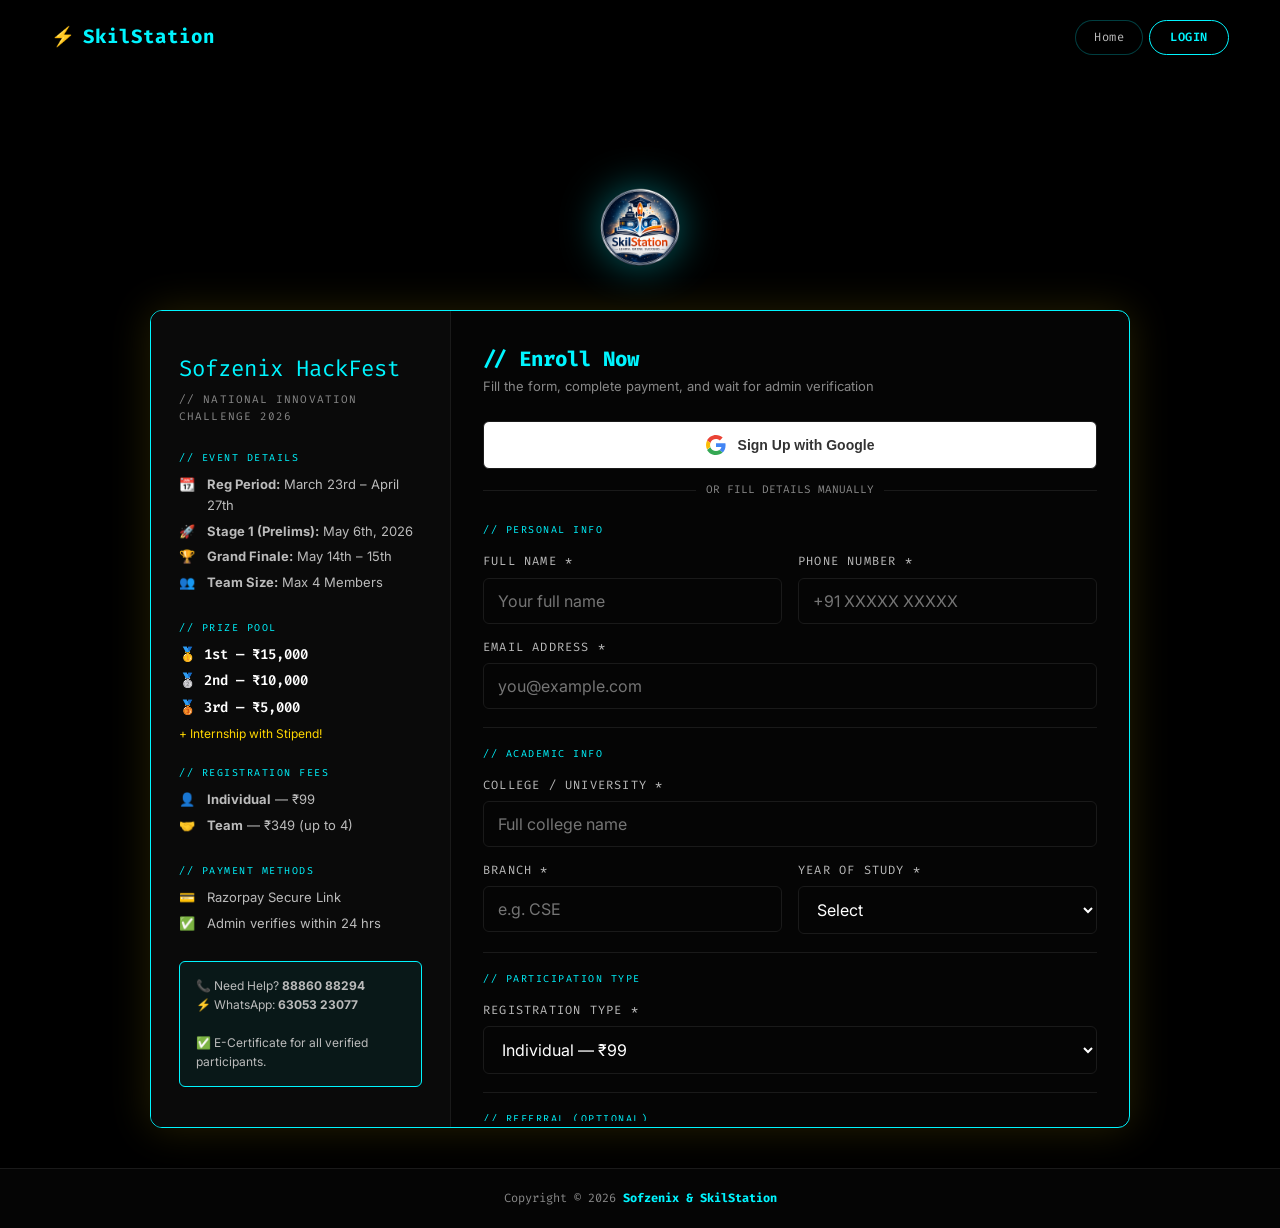
<file: frontend/register.html>
<!DOCTYPE html>
<html lang="en">
<head>
  <meta charset="UTF-8">
  <meta name="viewport" content="width=device-width, initial-scale=1.0">
  <title>Register — Sofzenix HackFest 2026</title>
  <meta name="description" content="Register for Sofzenix HackFest 2026 — Build, Innovate, Win.">
  <link rel="stylesheet" href="css/main.css">
  <style>
    body { display: flex; flex-direction: column; min-height: 100vh; background: var(--bg-primary); padding-top: 80px; }
    .reg-page { flex: 1; display: flex; align-items: flex-start; justify-content: center; padding: 40px 20px; }
    .reg-container {
      width: 100%; max-width: 980px;
      display: flex; background: var(--bg-surface);
      border: 1px solid var(--neon-cyan); border-radius: var(--radius-lg);
      overflow: hidden; box-shadow: 0 0 40px var(--neon-glow);
    }
    /* Left Info Panel */
    .reg-left {
      width: 300px; min-width: 300px; background: var(--bg-card);
      border-right: 1px solid var(--bg-border); padding: 40px 28px;
      display: flex; flex-direction: column; gap: 0;
    }
    .reg-left .event-title { font-family: var(--font-mono); font-size: 1.4rem; color: var(--neon-cyan); margin-bottom: 4px; }
    .reg-left .event-tag   { font-family: var(--font-mono); font-size: 11px; color: var(--text-muted); text-transform: uppercase; letter-spacing: 0.1em; margin-bottom: 24px; }
    .info-block { margin-bottom: 22px; }
    .info-block .ib-label { font-family: var(--font-mono); font-size: 10px; color: var(--neon-cyan); text-transform: uppercase; letter-spacing: 0.15em; margin-bottom: 8px; }
    .info-row { display: flex; gap: 8px; align-items: flex-start; font-size: 13px; color: var(--text-sub); margin-bottom: 5px; }
    .info-row .icon { width: 20px; flex-shrink: 0; color: var(--neon-cyan); }
    .prize-row { font-size: 14px; font-weight: 600; color: var(--text-primary); margin-bottom: 4px; font-family: var(--font-mono); }
    .reg-left .highlight {
      margin-top: auto; background: rgba(0,245,255,0.06);
      border: 1px solid var(--neon-cyan); border-radius: var(--radius);
      padding: 14px 16px; font-size: 12px; color: var(--text-sub);
    }
    /* Right Form Panel */
    .reg-right { flex: 1; padding: 36px 32px; overflow-y: auto; max-height: 90vh; }
    .reg-right h2 { font-family: var(--font-mono); font-size: 1.3rem; color: var(--neon-cyan); margin-bottom: 4px; }
    .reg-right .subtitle { color: var(--text-muted); font-size: 13px; margin-bottom: 24px; }
    .form-grid { display: flex; flex-direction: column; gap: 14px; }
    .form-divider { border: none; border-top: 1px solid var(--bg-border); margin: 4px 0; }
    .section-label { font-family: var(--font-mono); font-size: 10px; color: var(--neon-cyan); text-transform: uppercase; letter-spacing: 0.15em; }
    .login-link { margin-top: 20px; text-align: center; font-size: 13px; color: var(--text-muted); }
    .login-link a { color: var(--neon-cyan); font-weight: 600; }
    /* Payment Box */
    .pay-box {
      background: var(--bg-card); border: 1px dashed var(--bg-border);
      border-radius: var(--radius); padding: 24px 20px; text-align: center; margin-top: 4px;
    }
    /* Team toggle */
    #teamBox { display: none; }
    #teamBox.visible { display: flex; flex-direction: column; gap: 14px; }
    /* Error Alert */
    .alert-error {
      background: rgba(255,68,68,0.1); border: 1px solid var(--danger);
      border-radius: var(--radius); padding: 12px 16px; color: var(--danger);
      font-size: 13px; font-family: var(--font-mono); display: none;
    }
    .alert-error.show { display: block; }
    /* Notice banner */
    .notice-bar {
      background: rgba(0,245,255,0.05); border: 1px solid var(--bg-border);
      border-left: 3px solid var(--neon-cyan); border-radius: var(--radius);
      padding: 12px 16px; font-size: 12px; color: var(--text-sub); line-height: 1.6;
    }
    /* Responsive */
    @media (max-width: 768px) {
      .reg-container { flex-direction: column; }
      .reg-left { width: 100%; min-width: unset; border-right: none; border-bottom: 1px solid var(--bg-border); }
      .reg-right { max-height: none; }
    }
  </style>
</head>
<body>

  <!-- Navbar -->
  <nav class="navbar scrolled">
    <a href="index.html" class="nav-logo-simple">⚡ <span>SkilStation</span></a>
    <div class="nav-links">
      <a href="index.html">Home</a>
      <a href="login.html" class="btn">Login</a>
    </div>
    <button class="hamburger" onclick="toggleMobileNav()">☰</button>
  </nav>

  <!-- Large Branding Section -->
  <div class="brand-hero">
    <img src="images/logo.png" alt="SkilStation Official Logo">
  </div>

  <div class="overlay" id="overlay" onclick="toggleMobileNav()"></div>
  <div class="mobile-nav" id="mobileNav">
    <button class="mobile-nav-close" onclick="toggleMobileNav()">✕</button>
    <a href="index.html" class="nav-logo-simple" style="padding: 20px 24px;">⚡ <span>SkilStation</span></a>
    <a href="index.html">Home</a>
    <a href="login.html">Login</a>
  </div>

  <div class="reg-page" style="padding-top: 20px;">
    <div class="reg-container">

      <!-- LEFT — Event Info -->
      <div class="reg-left">
        <div class="event-title">Sofzenix HackFest</div>
        <div class="event-tag">// National Innovation Challenge 2026</div>

        <div class="info-block">
          <div class="ib-label">// Event Details</div>
          <div class="info-row"><span class="icon">📆</span><span><strong>Reg Period:</strong> March 23rd – April 27th</span></div>
          <div class="info-row"><span class="icon">🚀</span><span><strong>Stage 1 (Prelims):</strong> May 6th, 2026</span></div>
          <div class="info-row"><span class="icon">🏆</span><span><strong>Grand Finale:</strong> May 14th – 15th</span></div>
          <div class="info-row"><span class="icon">👥</span><span><strong>Team Size:</strong> Max 4 Members</span></div>
        </div>

        <div class="info-block">
          <div class="ib-label">// Prize Pool</div>
          <div class="prize-row">🥇 1st — ₹15,000</div>
          <div class="prize-row">🥈 2nd — ₹10,000</div>
          <div class="prize-row">🥉 3rd — ₹5,000</div>
          <div style="font-size:12px; color:var(--neon-yellow); margin-top:5px;">+ Internship with Stipend!</div>
        </div>

        <div class="info-block">
          <div class="ib-label">// Registration Fees</div>
          <div class="info-row"><span class="icon">👤</span><span><strong>Individual</strong> — ₹99</span></div>
          <div class="info-row"><span class="icon">🤝</span><span><strong>Team</strong> — ₹349 (up to 4)</span></div>
        </div>

        <div class="info-block">
          <div class="ib-label">// Payment Methods</div>
          <div class="info-row"><span class="icon">💳</span><span>Razorpay Secure Link</span></div>
          <div class="info-row"><span class="icon">✅</span><span>Admin verifies within 24 hrs</span></div>
        </div>

        <div class="highlight">
          📞 Need Help? <strong>88860 88294</strong><br>
          ⚡ WhatsApp: <strong>63053 23077</strong><br><br>
          ✅ E-Certificate for all verified participants.
        </div>
      </div>

      <!-- RIGHT — Registration Form -->
      <div class="reg-right">
        <h2>// Enroll Now</h2>
        <p class="subtitle">Fill the form, complete payment, and wait for admin verification</p>

        <div class="alert-error" id="errorAlert"></div>

        <div style="margin-bottom: 24px;">
           <button class="google-btn" onclick="googleLogin()" style="
              display:flex; align-items:center; justify-content:center; gap:12px;
              width:100%; padding:13px; background:#fff; color:#333;
              border:none; border-radius:var(--radius); font-size:14px; font-weight:600;
              cursor:pointer; transition: box-shadow var(--transition); border: 1px solid var(--bg-border);
           ">
            <svg viewBox="0 0 48 48" style="width:20px; height:20px;"><path fill="#EA4335" d="M24 9.5c3.54 0 6.71 1.22 9.21 3.6l6.85-6.85C35.9 2.38 30.47 0 24 0 14.62 0 6.51 5.33 2.56 13.22l7.98 6.19C12.43 13.01 17.74 9.5 24 9.5z"/><path fill="#4285F4" d="M46.98 24.55c0-1.57-.15-3.09-.38-4.55H24v9.02h12.94c-.58 2.96-2.26 5.48-4.78 7.18l7.73 6c4.51-4.18 7.09-10.36 7.09-17.65z"/><path fill="#FBBC05" d="M10.53 28.59c-.48-1.45-.76-2.99-.76-4.59s.27-3.14.76-4.59l-7.98-6.19C.92 16.46 0 20.12 0 24c0 3.88.92 7.54 2.56 10.78l7.97-6.19z"/><path fill="#34A853" d="M24 48c6.48 0 11.93-2.13 15.89-5.81l-7.73-6c-2.15 1.45-4.92 2.3-8.16 2.3-6.26 0-11.57-3.51-13.47-8.91l-7.98 6.19C6.51 42.67 14.62 48 24 48z"/></svg>
            Sign Up with Google
          </button>
          <div style="text-align:center; color:var(--text-muted); font-size:11px; font-family:var(--font-mono); margin-top:12px; position:relative;">
             <span style="background:var(--bg-surface); padding: 0 10px; position:relative; z-index:1;">OR FILL DETAILS MANUALLY</span>
             <div style="position:absolute; top:50%; left:0; width:100%; height:1px; background:var(--bg-border); z-index:0;"></div>
          </div>
        </div>

        <form class="form-grid" id="regForm" onsubmit="submitReg(event)">

          <div class="section-label">// Personal Info</div>
          <div class="input-row">
            <div class="form-group">
              <label>Full Name *</label>
              <input type="text" id="name" required placeholder="Your full name">
            </div>
            <div class="form-group">
              <label>Phone Number *</label>
              <input type="tel" id="phone" required placeholder="+91 XXXXX XXXXX">
            </div>
          </div>
          <div class="form-group">
            <label>Email Address *</label>
            <input type="email" id="email" required placeholder="you@example.com">
          </div>

          <hr class="form-divider">
          <div class="section-label">// Academic Info</div>
          <div class="form-group">
            <label>College / University *</label>
            <input type="text" id="college" required placeholder="Full college name">
          </div>
          <div class="input-row">
            <div class="form-group">
              <label>Branch *</label>
              <input type="text" id="branch" required placeholder="e.g. CSE">
            </div>
            <div class="form-group">
              <label>Year of Study *</label>
              <select id="year" required>
                <option value="">Select</option>
                <option value="1ST">1st Year</option>
                <option value="2ND">2nd Year</option>
                <option value="3RD">3rd Year</option>
                <option value="4TH">4th Year</option>
              </select>
            </div>
          </div>

          <hr class="form-divider">
          <div class="section-label">// Participation Type</div>
          <div class="form-group">
            <label>Registration Type *</label>
            <select id="partType" onchange="toggleTeam()" required>
              <option value="INDIVIDUAL">Individual — ₹99</option>
              <option value="TEAM">Team — ₹349 (up to 4 members)</option>
            </select>
          </div>
          <div id="teamBox">
            <div class="form-group">
              <label>Team Name *</label>
              <input type="text" id="teamName" placeholder="Your team name">
            </div>
          </div>

          <hr class="form-divider">
          <div class="section-label">// Referral (Optional)</div>
          <div class="form-group">
            <label>Referral Code</label>
            <input type="text" id="referredBy" placeholder="Enter referral code if any" style="text-transform:uppercase;">
          </div>

          <hr class="form-divider">
          <!-- ══════ PAYMENT SECTION ══════ -->
          <div class="section-label">// Payment — Step 1: Pay Online</div>

          <div class="pay-box" id="paymentBox">
            <!-- Individual Payment Link -->
            <div id="payIndividual">
              <div style="font-size:2.2rem; margin-bottom:10px;">💳</div>
              <div style="font-family:var(--font-mono); font-size:1.2rem; color:var(--neon-yellow); margin-bottom:6px; font-weight:700;">₹99 — Individual</div>
              <p style="font-size:12px; color:var(--text-muted); margin-bottom:18px; line-height:1.6;">
                Clicking the button below opens a secure <b>Razorpay Payment Window</b>.<br>Once paid, return here to enter your transaction ID.
              </p>
              <a href="https://rzp.io/rzp/y1zy3OW" target="_blank" onclick="markPaid()"
                 style="display:block; padding:14px 20px; background:var(--neon-yellow); color:#000; font-family:var(--font-mono); font-weight:800; font-size:15px; border-radius:var(--radius); text-decoration:none; letter-spacing:0.05em; transition: opacity 0.2s;">
                ⚡ PAY ₹99 NOW — INDIVIDUAL →
              </a>
            </div>
            <!-- Team Payment Link -->
            <div id="payTeam" style="display:none;">
              <div style="font-size:2.2rem; margin-bottom:10px;">💳</div>
              <div style="font-family:var(--font-mono); font-size:1.2rem; color:var(--neon-yellow); margin-bottom:6px; font-weight:700;">₹349 — Team (up to 4 members)</div>
              <p style="font-size:12px; color:var(--text-muted); margin-bottom:18px; line-height:1.6;">
                Clicking the button below opens a secure <b>Razorpay Payment Window</b>.<br>Once paid, return here to enter your transaction ID.
              </p>
              <a href="https://rzp.io/rzp/7eb0ZKha" target="_blank" onclick="markPaid()"
                 style="display:block; padding:14px 20px; background:var(--neon-yellow); color:#000; font-family:var(--font-mono); font-weight:800; font-size:15px; border-radius:var(--radius); text-decoration:none; letter-spacing:0.05em; transition: opacity 0.2s;">
                ⚡ PAY ₹349 NOW — TEAM →
              </a>
            </div>
          </div>

          <!-- Step 2: Transaction Details -->
          <div class="section-label" style="margin-top:4px;">// Step 2: Enter Transaction Details</div>
          <div class="form-group">
            <label>Payer Name (as shown in payment app) *</label>
            <input type="text" id="payerName" required placeholder="e.g. Chetan Sharma">
          </div>
          <div class="input-row">
            <div class="form-group">
              <label>Transaction / Reference ID *</label>
              <input type="text" id="paymentRef" required placeholder="e.g. T2503221234567">
            </div>
            <div class="form-group">
              <label>Payment Date *</label>
              <input type="date" id="paymentDate" required>
            </div>
          </div>

          <!-- Step 3: Screenshot Upload -->
          <div class="section-label">// Step 3: Upload Payment Screenshot</div>
          <div class="form-group">
            <label>Payment Screenshot * (JPG/PNG, max 2MB)</label>
            <div class="drop-zone" id="dropZone" onclick="document.getElementById('screenshotInput').click()">
              📁 Click to upload your payment screenshot
            </div>
            <input type="file" id="screenshotInput" accept="image/jpeg,image/jpg,image/png"
                   style="display:none;" onchange="handleFileUpload(event)">
          </div>

          <div class="notice-bar">
            ✅ After submitting, admin will review your payment screenshot and <strong>verify your account within 24 hours</strong>. You will receive a confirmation on your registered email.
          </div>

          <!-- ══════ SECURITY ══════ -->
          <hr class="form-divider">
          <div class="section-label">// Security</div>
          <div class="form-group">
            <label>Password *</label>
            <input type="password" id="password" required placeholder="Choose a strong password (min 6 chars)">
          </div>

          <button type="submit" class="btn btn-solid btn-lg w-full" id="submitBtn" style="margin-top:8px;">
            // Complete Enrollment
          </button>
        </form>

        <div class="login-link">Already registered? <a href="login.html">Login here →</a></div>
      </div>

    </div>
  </div>

  <footer class="site-footer">
    Copyright &copy; 2026 <b>Sofzenix & SkilStation</b>
  </footer>

  <div id="toast"></div>

  <script src="js/config.js"></script>
  <script src="js/app.js"></script>
  <script>
    const API = CONFIG.API_URL;
    let screenshotBase64 = '';

    // Handle Google Pre-filled info
    document.addEventListener('DOMContentLoaded', () => {
      const params = new URLSearchParams(window.location.search);
      const gName = params.get('google_name');
      const gEmail = params.get('google_email');
      
      if (gName || gEmail) {
        if (gName) document.getElementById('name').value = gName;
        if (gEmail) document.getElementById('email').value = gEmail;
        showToast('Google info detected! Please fill academic and payment details.', 'info');
      }
    });

    function googleLogin() {
      window.location.href = API + '/auth/google';
    }

    // Toggle payment button and team fields based on type
    function toggleTeam() {
      const isTeam = document.getElementById('partType').value === 'TEAM';
      document.getElementById('teamBox').classList.toggle('visible', isTeam);
      document.getElementById('teamName').required = isTeam;
      // Switch payment link
      document.getElementById('payIndividual').style.display = isTeam ? 'none' : 'block';
      document.getElementById('payTeam').style.display = isTeam ? 'block' : 'none';
    }

    // Called when user clicks the Pay button
    function markPaid() {
      // Set today as default payment date for convenience
      const today = new Date().toISOString().split('T')[0];
      const dateField = document.getElementById('paymentDate');
      if (!dateField.value) dateField.value = today;
    }

    function handleFileUpload(event) {
      const file = event.target.files[0];
      if (!file) return;
      if (file.size > 2 * 1024 * 1024) {
        showToast('File too large! Max 2MB', 'error');
        return;
      }
      const reader = new FileReader();
      reader.onload = (e) => {
        screenshotBase64 = e.target.result;
        const zone = document.getElementById('dropZone');
        zone.textContent = '✅ ' + file.name;
        zone.classList.add('has-file');
      };
      reader.readAsDataURL(file);
    }

    async function submitReg(e) {
      e.preventDefault();

      // Validate screenshot is uploaded
      if (!screenshotBase64) {
        showError('Please upload your payment screenshot before submitting.');
        return;
      }

      const btn = document.getElementById('submitBtn');
      btn.disabled = true;
      btn.textContent = '// Submitting...';
      hideError();

      const payload = {
        name:                     document.getElementById('name').value.trim(),
        email:                    document.getElementById('email').value.trim().toLowerCase(),
        phone:                    document.getElementById('phone').value.trim(),
        college:                  document.getElementById('college').value.trim(),
        branch:                   document.getElementById('branch').value.trim(),
        year_of_study:            document.getElementById('year').value,
        password:                 document.getElementById('password').value,
        participation_type:       document.getElementById('partType').value,
        team_name:                document.getElementById('teamName')?.value?.trim() || '',
        referred_by:              document.getElementById('referredBy').value.trim().toUpperCase(),
        payer_name:               document.getElementById('payerName').value.trim(),
        payment_reference:        document.getElementById('paymentRef').value.trim(),
        payment_date:             document.getElementById('paymentDate').value,
        payment_screenshot_base64: screenshotBase64,
      };

      try {
        const res = await fetch(API + '/api/register', {
          method: 'POST', headers: {'Content-Type': 'application/json'},
          body: JSON.stringify(payload), credentials: 'include'
        });
        const data = await res.json();
        if (data.success) {
          showSuccess(data.referral_code);
        } else {
          showError(data.error || 'Registration failed. Please try again.');
        }
      } catch (err) {
        showError('Connection error. Please check your internet and try again.');
      }
      btn.disabled = false;
      btn.textContent = '// Complete Enrollment';
    }

    function showSuccess(refCode) {
      document.getElementById('regForm').innerHTML = `
        <div style="text-align:center; padding: 40px 20px;">
          <div style="font-size:3.5rem; margin-bottom:16px;">🎉</div>
          <h2 style="color:var(--neon-cyan); margin-bottom:12px;">// Application Submitted!</h2>
          <p style="color:var(--text-sub); margin-bottom:24px; line-height:1.7;">
            Your application is <strong>under review</strong>.<br>Admin will verify your payment screenshot and notify you within <strong>24 hours</strong>.
          </p>
          <div style="background:var(--bg-card); border:1px solid var(--neon-cyan); border-radius:var(--radius); padding:24px; margin-bottom:24px;">
            <div style="font-family:var(--font-mono); font-size:11px; color:var(--text-muted); margin-bottom:6px; text-transform:uppercase; letter-spacing:0.1em;">// Your Referral Code</div>
            <div style="font-family:var(--font-mono); font-size:2rem; color:var(--neon-cyan); letter-spacing:0.1em;">${refCode}</div>
            <div style="font-size:12px; color:var(--text-muted); margin-top:8px;">Share this code with friends and earn scratch card rewards!</div>
          </div>
          <a href="login.html" class="btn btn-solid btn-lg">// Go to Login →</a>
        </div>`;
    }

    function showError(msg) {
      const el = document.getElementById('errorAlert');
      el.textContent = '⚠ ' + msg;
      el.classList.add('show');
      el.scrollIntoView({ behavior: 'smooth', block: 'center' });
    }

    function hideError() {
      document.getElementById('errorAlert').classList.remove('show');
    }

    function showToast(msg, type = 'info') {
      const t = document.getElementById('toast');
      t.textContent = msg; t.className = 'show ' + type;
      setTimeout(() => { t.className = ''; }, 3500);
    }
  </script>
</body>
</html>
</file>
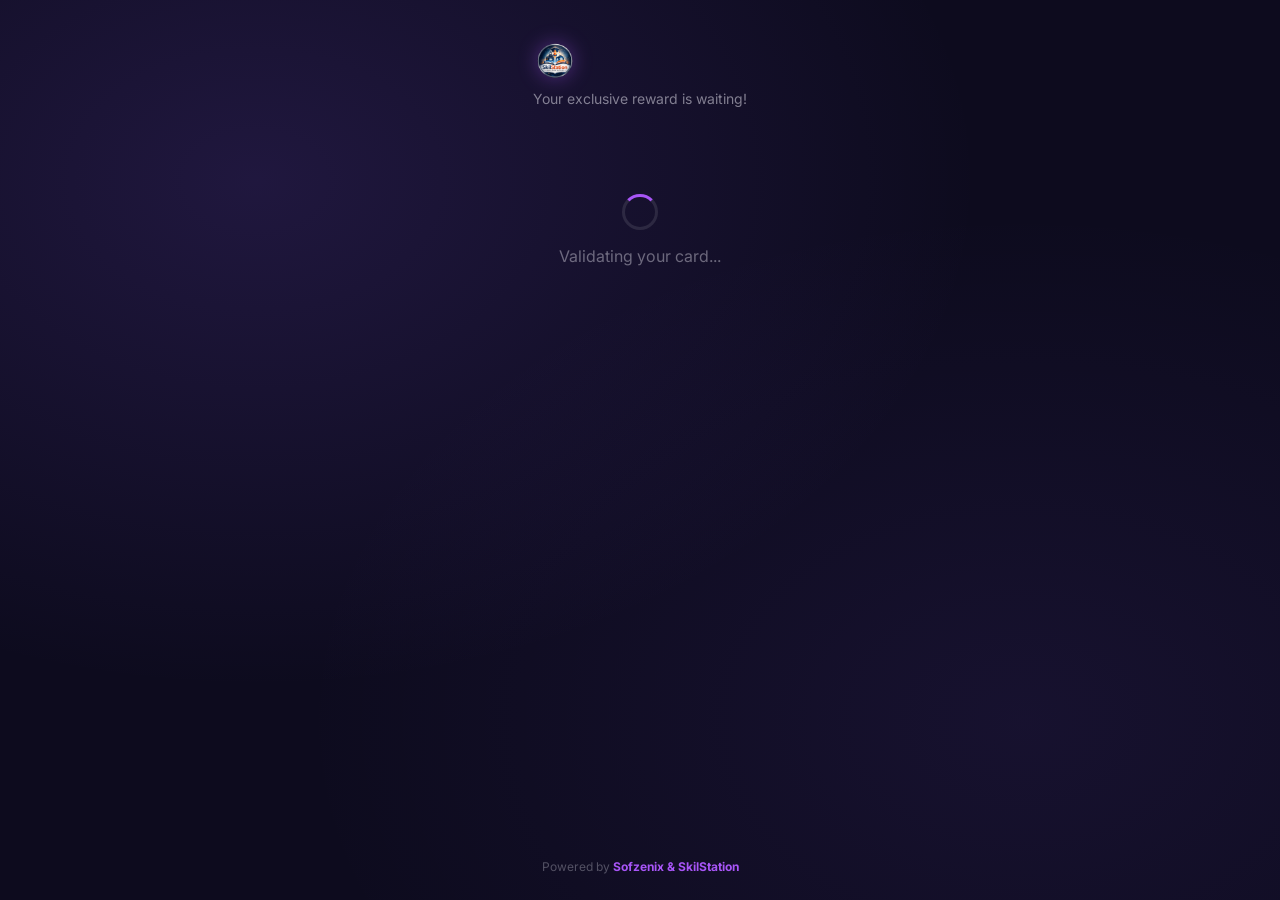
<file: frontend/scratch.html>
<!DOCTYPE html>
<html lang="en">
<head>
    <meta charset="UTF-8" />
    <meta name="viewport" content="width=device-width, initial-scale=1.0" />
    <title>Scratch & Win — Sofzenix HackFest</title>
    <link rel="preconnect" href="https://fonts.googleapis.com" />
    <link href="https://fonts.googleapis.com/css2?family=Inter:wght@400;600;700&family=Outfit:wght@700;900&display=swap" rel="stylesheet" />
    <link rel="stylesheet" href="css/main.css" />
    <style>
        * { box-sizing: border-box; margin: 0; padding: 0; }

        body {
            font-family: 'Inter', sans-serif;
            background: #0d0b1e;
            color: #f0eef8;
            min-height: 100vh;
            display: flex;
            flex-direction: column;
            align-items: center;
            background-image: radial-gradient(ellipse at 20% 20%, rgba(139,92,246,0.15) 0%, transparent 50%),
                              radial-gradient(ellipse at 80% 80%, rgba(139,92,246,0.08) 0%, transparent 50%);
        }

        /* ── Header ── */
        .page-header { text-align: center; padding: 40px 20px 24px; }
        .brand { font-family: 'Outfit', sans-serif; font-size: 2rem; font-weight: 900;
                 background: linear-gradient(135deg, #A855F7, #F59E0B);
                 -webkit-background-clip: text; -webkit-text-fill-color: transparent; background-clip: text; }
        .brand-sub { color: rgba(240,238,248,0.5); font-size: 14px; margin-top: 4px; }

        /* ── Card wrapper ── */
        .card-wrap { width: 100%; max-width: 440px; padding: 0 16px 80px; }

        .card {
            background: linear-gradient(135deg, #1a1535, #120f28);
            border: 1px solid rgba(255,255,255,0.08);
            border-radius: 20px;
            padding: 28px 24px;
            box-shadow: 0 0 40px rgba(139,92,246,0.2), 0 20px 60px rgba(0,0,0,0.5);
        }

        /* ── Token Row ── */
        .token-row { display:flex; justify-content:space-between; align-items:center; margin-bottom: 20px; font-size: 13px; }
        .token-val { color: #A855F7; font-weight: 700; }
        .badge-active { background: rgba(245,158,11,0.15); color: #F59E0B;
                        border: 1px solid rgba(245,158,11,0.4); padding: 4px 10px;
                        border-radius: 20px; font-size: 11px; font-weight: 700; }

        /* ── Reward Box ── */
        .reward-box {
            position: relative;
            height: 200px;
            border-radius: 14px;
            background: linear-gradient(135deg, #1a1230, #0f0a1e);
            border: 2px solid rgba(245,158,11,0.3);
            display: flex; flex-direction: column;
            align-items: center; justify-content: center;
            overflow: hidden;
            margin-bottom: 20px;
        }
        .reward-label { font-size: 11px; letter-spacing: 3px; text-transform: uppercase;
                        color: rgba(240,238,248,0.45); margin-bottom: 10px; }
        .reward-amount { display: flex; align-items: baseline; gap: 4px;
                         font-family: 'Outfit', sans-serif; font-weight: 900; color: #FFB800;
                         text-shadow: 0 0 40px rgba(255,184,0,0.5); }
        .reward-rupee { font-size: 2.2rem; }
        .reward-value { font-size: 4.5rem; }
        .reward-confetti { font-size: 2rem; margin-top: 8px; display: none; }
        #scratch-canvas { position: absolute; inset: 0; border-radius: 13px;
                          touch-action: none; cursor: crosshair; z-index: 10; }

        /* ── Progress ── */
        .progress-wrap { height: 4px; background: rgba(255,255,255,0.07); border-radius: 2px; margin-bottom: 16px; }
        .progress-bar { height: 100%; width: 0%; border-radius: 2px;
                        background: linear-gradient(90deg, #7C3AED, #F59E0B); transition: width 0.1s; }

        /* ── Hint text ── */
        .scratch-hint { display: flex; align-items: center; gap: 8px;
                        color: rgba(240,238,248,0.5); font-size: 13px; margin-bottom: 20px; }
        .hint-dot { width: 8px; height: 8px; border-radius: 50%; background: #A855F7;
                    animation: blink 1.2s ease-in-out infinite; flex-shrink: 0; }
        @keyframes blink { 0%,100%{opacity:1} 50%{opacity:0.2} }

        /* ── Step Sections ── */
        .step-section { display: none; animation: slideUp 0.4s ease; }
        .step-section.visible { display: block; }
        @keyframes slideUp { from{ opacity:0; transform:translateY(16px); } to{ opacity:1; transform:translateY(0); } }

        /* Divider */
        .divider { height: 2px; background: linear-gradient(90deg, #7C3AED, #F59E0B);
                   border-radius: 2px; margin-bottom: 20px; }

        .step-title { font-weight: 700; font-size: 1rem; margin-bottom: 6px; }
        .step-sub { color: rgba(240,238,248,0.5); font-size: 13px; margin-bottom: 16px; line-height: 1.5; }

        .inp {
            width: 100%;
            background: rgba(255,255,255,0.05);
            border: 1px solid rgba(255,255,255,0.1);
            border-radius: 10px;
            padding: 14px 16px;
            color: #f0eef8;
            font-size: 14px;
            font-family: 'Inter', sans-serif;
            margin-bottom: 12px;
            outline: none;
            transition: border-color .2s;
        }
        .inp:focus { border-color: #A855F7; }
        .inp::placeholder { color: rgba(240,238,248,0.3); }
        .inp-note { font-size: 11px; color: rgba(240,238,248,0.35); margin-top: -6px; margin-bottom: 14px; }

        .btn-gold {
            width: 100%;
            padding: 15px;
            background: linear-gradient(135deg, #F59E0B, #D97706);
            color: #1a0f00;
            font-weight: 700;
            font-size: 15px;
            border: none;
            border-radius: 12px;
            cursor: pointer;
            display: flex; align-items: center; justify-content: center; gap: 8px;
            box-shadow: 0 4px 20px rgba(245,158,11,0.3);
            transition: opacity .2s;
        }
        .btn-gold:hover { opacity: .9; }
        .btn-gold:disabled { opacity: .5; cursor: not-allowed; }

        /* ── Result Screen ── */
        #result-screen { display: none; }
        .result-wrap {
            background: linear-gradient(135deg, #1a1535, #120f28);
            border: 1px solid rgba(255,255,255,0.08);
            border-radius: 20px;
            padding: 48px 28px;
            text-align: center;
            box-shadow: 0 0 40px rgba(139,92,246,0.2);
        }
        .result-icon-box { width: 72px; height: 72px; background: linear-gradient(135deg,#10B981,#059669);
                           border-radius: 18px; display: flex; align-items: center; justify-content: center;
                           font-size: 2.2rem; margin: 0 auto 20px;
                           box-shadow: 0 8px 32px rgba(16,185,129,0.4); }
        .result-title { font-family: 'Outfit', sans-serif; font-size: 1.5rem; font-weight: 900; margin-bottom: 10px; }
        .result-amount { font-family: 'Outfit', sans-serif; font-size: 2.2rem; font-weight: 900; color: #F59E0B; margin-bottom: 6px; }
        .result-token { font-size: 11px; color: rgba(240,238,248,0.35); margin-bottom: 20px; }
        .result-note { background: rgba(16,185,129,0.08); border: 1px solid rgba(16,185,129,0.25);
                       border-radius: 10px; padding: 14px 16px; font-size: 13px; color: rgba(240,238,248,0.7); line-height: 1.6; }

        /* ── Confetti ── */
        .confetti-particle { position: fixed; pointer-events: none; animation: confettiFall linear forwards; z-index: 9999; }
        @keyframes confettiFall { 0%{transform:translateY(-10vh) rotate(0deg);opacity:1} 100%{transform:translateY(110vh) rotate(720deg);opacity:0} }

        /* ── Loading ── */
        #loading-screen { padding: 60px 20px; text-align: center; width: 100%; max-width: 440px; }
        .spinner { width: 36px; height: 36px; border-radius: 50%;
                   border: 3px solid rgba(255,255,255,0.1); border-top-color: #A855F7;
                   animation: spin .8s linear infinite; margin: 0 auto 14px; }
        @keyframes spin { to{transform:rotate(360deg)} }

        footer { margin-top: auto; padding: 24px; font-size: 12px; color: rgba(240,238,248,0.3); text-align: center; }
        footer a { color: #A855F7; text-decoration: none; }
        .hidden { display: none !important; }
    </style>
</head>
<body>

    <!-- Header -->
    <div class="page-header">
        <div class="brand">
            <img src="images/logo.png" alt="SkilStation" style="height: 44px; width: auto; filter: drop-shadow(0 0 10px rgba(168, 85, 247, 0.4));">
        </div>
        <div class="brand-sub">Your exclusive reward is waiting!</div>
    </div>

    <!-- Loading -->
    <div id="loading-screen">
        <div class="spinner"></div>
        <p style="color:rgba(240,238,248,0.4);">Validating your card...</p>
    </div>

    <!-- Scratch Card -->
    <div class="card-wrap hidden" id="scratch-screen">
        <div class="card">
            <!-- Token -->
            <div class="token-row">
                <span style="color:rgba(240,238,248,0.45);">Token: <span class="token-val" id="token-display"></span></span>
                <span class="badge-active">🎴 ACTIVE</span>
            </div>

            <!-- Reward Box with Canvas -->
            <div class="reward-box" id="reward-box">
                <!-- Fallback Button if Canvas Fails -->
                <div id="reveal-fallback" style="position:absolute; z-index: 100; inset:0; display:flex; align-items:center; justify-content:center; background: rgba(0,0,0,0.4); backdrop-filter: blur(4px); display:none;">
                   <button class="btn-gold" style="width: auto; padding: 10px 20px;" onclick="forceReveal()">✨ Magic Reveal</button>
                </div>

                <div class="reward-label">Your Reward</div>
                <div class="reward-amount">
                    <span class="reward-rupee">₹</span>
                    <span class="reward-value" id="reward-value">---</span>
                </div>
                <div class="reward-confetti" id="reward-confetti">🎉</div>
                <canvas id="scratch-canvas"></canvas>
            </div>

            <!-- Progress Bar -->
            <div class="progress-wrap">
                <div class="progress-bar" id="progress-bar"></div>
            </div>

            <!-- Scratch Hint -->
            <div class="scratch-hint" id="scratch-hint" style="justify-content: space-between;">
                <div style="display:flex; align-items:center; gap:8px;">
                    <div class="hint-dot"></div>
                    <span>Scratch the card fully to reveal!</span>
                </div>
                <button onclick="showFallback()" style="background:none; border:none; color:#A855F7; font-size:11px; cursor:pointer; text-decoration:underline;">Card stuck?</button>
            </div>

            <!-- ── STEP 1: Phone Verify (Revealed after scratch) ── -->
            <div class="step-section" id="section-phone">
                <div class="divider"></div>
                <div class="step-title" style="color:#F59E0B; font-size: 1.2rem; margin-bottom: 4px;">🎊 REWARD REVEALED: ₹<span id="revealed-amount-phone"></span></div>
                <div class="step-sub" style="margin-bottom: 20px;">To redeem, please verify the phone number linked to this card.</div>
                
                <input type="tel" class="inp" id="phone-input" placeholder="Enter linked 10-digit number" maxlength="10" inputmode="numeric">
                <button class="btn-gold" id="btn-verify-phone" onclick="verifyPhone()">📱 Verify & Continue</button>
            </div>

            <!-- ── STEP 2: Full Claim Form (Revealed after phone) ── -->
            <div class="step-section" id="section-claim">
                <div class="divider"></div>
                <div class="step-title" style="color:#10B981; font-size: 1.2rem; margin-bottom: 4px;">✅ IDENTITY VERIFIED</div>
                <div class="step-sub" style="margin-bottom: 20px;">Submit your payment details for manual processing.</div>
                
                <div style="margin-bottom: 12px;">
                    <label style="font-size: 11px; color: rgba(240,238,248,0.5); display: block; margin-bottom: 4px;">BENEFICIARY NAME</label>
                    <input type="text" class="inp" id="name-input" placeholder="Full name as per Bank/UPI" autocomplete="name">
                </div>

                <div style="margin-bottom: 12px;">
                    <label style="font-size: 11px; color: rgba(240,238,248,0.5); display: block; margin-bottom: 4px;">UPI ID FOR PAYOUT</label>
                    <input type="text" class="inp" id="upi-input" placeholder="e.g. name@okhdfcbank" autocomplete="off">
                </div>

                <div style="margin-bottom: 12px;">
                    <label style="font-size: 11px; color: rgba(240,238,248,0.5); display: block; margin-bottom: 4px;">CONTACT NUMBER</label>
                    <input type="tel" class="inp" id="contact-input" placeholder="10-digit mobile number" maxlength="10" inputmode="numeric">
                </div>
                
                <div class="inp-note" style="margin-bottom: 20px;">Ensure all details are correct. Verification takes 24-48 hours.</div>
                <button class="btn-gold" id="claim-btn" onclick="submitClaim()">👑 Claim ₹<span id="revealed-amount-final"></span></button>
            </div>
        </div>
    </div>

    <!-- Result Screen -->
    <div class="card-wrap hidden" id="result-screen">
        <div class="result-wrap">
            <div class="result-icon-box">✅</div>
            <div class="result-title">Request Received</div>
            <div class="result-amount" id="result-amount"></div>
            <div class="result-token" id="result-token"></div>
            <div class="result-note">
                Your reward status is now: <strong>Pending Verification</strong>.<br>
                We will process your payout within 24–48 hours after verifying your contact details.
            </div>
        </div>
    </div>

    <footer>Powered by <a href="https://www.sofzenix.in" target="_blank"><b>Sofzenix & SkilStation</b></a></footer>

    <script src="js/config.js"></script>
    <script>
        const API    = CONFIG.API_URL;
        const params = new URLSearchParams(window.location.search);
        const TOKEN  = (params.get('t') || params.get('token') || '').toUpperCase();

        let rewardAmount = 0;
        let requiresPhone = false;
        let linkedPhone   = '';
        let isDrawing  = false;
        let revealed   = false;
        let moveCount  = 0;

        // ── INIT ──────────────────────────────────────────────────
        (async () => {
            if (!TOKEN) { return; }
            try {
                // Try to get auth token if exists
                const authToken = localStorage.getItem('auth_token');
                const headers   = authToken ? { 'Authorization': 'Bearer ' + authToken } : {};

                const res = await fetch(API + '/api/reward/' + TOKEN, { headers });
                const d   = await res.json();
                if (!d.valid) {
                    document.getElementById('loading-screen').innerHTML =
                        '<div class="card" style="text-align:center;padding:40px;">❌<br><br><b>' +
                        (d.error || 'Invalid card') + '</b></div>';
                    return;
                }
                rewardAmount  = d.reward_amount;
                requiresPhone = d.requires_phone_verification || false;
                linkedPhone   = d.phone_number || '';

                // If user is already logged in AND their phone matches the linked phone, 
                // we can skip the "Verify Your Identity" step entirely.
                if (d.is_logged_in && d.user_phone && linkedPhone) {
                    const clean = (p) => String(p || '').replace(/\D/g, '').slice(-10);
                    if (clean(d.user_phone) === clean(linkedPhone)) {
                        requiresPhone = false; // Bypass step 1
                    }
                }

                // Show screen
                document.getElementById('loading-screen').classList.add('hidden');
                document.getElementById('scratch-screen').classList.remove('hidden');
                document.getElementById('token-display').textContent  = TOKEN;
                // Pre-populate amount so it shows AS the card is scratched
                document.getElementById('reward-value').textContent   = rewardAmount;
                document.getElementById('revealed-amount-phone').textContent = rewardAmount;
                document.getElementById('revealed-amount-final').textContent = rewardAmount;

                initCanvas();
            } catch(e) {
                console.error(e);
                document.getElementById('loading-screen').innerHTML =
                    '<div class="card" style="text-align:center;padding:40px;">⚠️<br><br>Connection error. Please try again.</div>';
            }
        })();

        // ── FAILSAFE: If canvas is stuck ────────────────────────
        function showFallback() {
            document.getElementById('reveal-fallback').style.display = 'flex';
        }

        // ── CANVAS ────────────────────────────────────────────────
        function initCanvas() {
            const canvas  = document.getElementById('scratch-canvas');
            const box     = document.getElementById('reward-box');
            
            const setSize = () => {
                canvas.width  = box.offsetWidth || 350; // Fallback to 350 if closed
                canvas.height = box.offsetHeight || 200;
                
                const ctx = canvas.getContext('2d', { willReadFrequently: true });
                // IMPORTANT: Reset to normal drawing mode before filling!
                ctx.globalCompositeOperation = 'source-over';
                
                // Draw vibrant purple gradient cover
                const g = ctx.createLinearGradient(0, 0, canvas.width, canvas.height);
                g.addColorStop(0,   '#4A3B8C');
                g.addColorStop(0.5, '#6B4FBF');
                g.addColorStop(1,   '#3D2D7A');
                ctx.fillStyle = g;
                ctx.fillRect(0, 0, canvas.width, canvas.height);

                // Overlay text
                ctx.fillStyle = 'rgba(255,255,255,0.7)';
                ctx.font = 'bold 18px Inter, sans-serif';
                ctx.textAlign = 'center';
                ctx.fillText('✨ Scratch Here ✨', canvas.width / 2, canvas.height / 2 - 5);
                ctx.font = '13px Inter, sans-serif';
                ctx.fillStyle = 'rgba(255,255,255,0.4)';
                ctx.fillText('Reveal your reward', canvas.width / 2, canvas.height / 2 + 18);

                // Set to erase mode for the user
                ctx.globalCompositeOperation = 'destination-out';
                return ctx;
            }

            let ctx = setSize();
            // Re-draw after a moment to ensure it shows up
            setTimeout(() => { ctx = setSize(); }, 300);

            // ── Event helpers ──
            const getPos = (e) => {
                const r = canvas.getBoundingClientRect();
                const s = e.touches ? e.touches[0] : (e.clientX ? e : (e.changedTouches ? e.changedTouches[0] : e));
                return { x: s.clientX - r.left, y: s.clientY - r.top };
            };

            const draw = (e) => {
                if (!isDrawing) return;
                const { x, y } = getPos(e);
                ctx.beginPath();
                ctx.arc(x, y, 40, 0, Math.PI * 2); 
                ctx.fill();

                moveCount++;
                if (moveCount % 3 === 0) checkReveal(ctx, canvas);
            };

            canvas.addEventListener('mousedown',  (e) => { isDrawing = true; draw(e); });
            canvas.addEventListener('mousemove',  draw);
            canvas.addEventListener('mouseup',    () => { isDrawing = false; checkReveal(ctx, canvas, true); });
            canvas.addEventListener('mouseleave', () => { isDrawing = false; });
            canvas.addEventListener('touchstart', (e) => { e.preventDefault(); isDrawing = true; draw(e); }, { passive: false });
            canvas.addEventListener('touchmove',  (e) => { e.preventDefault(); draw(e); }, { passive: false });
            canvas.addEventListener('touchend',   () => { isDrawing = false; checkReveal(ctx, canvas, true); });
        }

        // ── CHECK REVEAL ──────────────────────────────────────────
        function checkReveal(ctx, canvas, isFinal = false) {
            if (revealed) return;
            const data = ctx.getImageData(0, 0, canvas.width, canvas.height).data;
            let cleared = 0;
            for (let i = 3; i < data.length; i += 4) if (data[i] === 0) cleared++;
            const pct = (cleared / (canvas.width * canvas.height)) * 100;

            document.getElementById('progress-bar').style.width = Math.min(pct, 100).toFixed(1) + '%';

            // Reveal at 20% scratch or if they lift finger after significant move
            if (pct >= 20 || (isFinal && moveCount > 15)) {
                forceReveal();
            }
        }

        function forceReveal() {
            if (revealed) return;
            revealed = true;
            
            const canvas = document.getElementById('scratch-canvas');
            const ctx    = canvas.getContext('2d');
            ctx.clearRect(0, 0, canvas.width, canvas.height);
            
            canvas.style.pointerEvents = 'none';
            document.getElementById('reveal-fallback').style.display = 'none';
            document.getElementById('progress-bar').style.width = '100%';
            document.getElementById('scratch-hint').style.display = 'none';
            document.getElementById('reward-confetti').style.display = 'block';

            if (requiresPhone) {
                showSection('section-phone');
            } else {
                showSection('section-claim');
            }
            launchConfetti();
        }

        function showSection(id) {
            const el = document.getElementById(id);
            el.classList.remove('hidden');
            el.classList.add('visible');
            setTimeout(() => {
                el.scrollIntoView({ behavior: 'smooth', block: 'nearest' });
            }, 100);
        }

        // ── PHONE VERIFY ──────────────────────────────────────────
        function verifyPhone() {
            const val    = document.getElementById('phone-input').value.trim().replace(/\D/g, '').slice(-10);
            const linked = linkedPhone.replace(/\D/g, '').slice(-10);
            if (val.length < 10) { alert('Enter a valid 10-digit phone number.'); return; }
            if (linked && val !== linked) { alert('Phone number does not match this card.'); return; }
            
            document.getElementById('section-phone').classList.remove('visible');
            document.getElementById('section-phone').classList.add('hidden');
            showSection('section-claim');
        }

        // ── SUBMIT CLAIM ──────────────────────────────────────────
        async function submitClaim() {
            const name    = document.getElementById('name-input').value.trim();
            const upi     = document.getElementById('upi-input').value.trim();
            const contact = document.getElementById('contact-input').value.trim();
            const phone   = document.getElementById('phone-input')?.value?.trim() || '';

            if (name.length < 3)            { alert('Please enter your full name.'); return; }
            if (!upi || !upi.includes('@')) { alert('Enter a valid UPI ID (e.g. name@okaxis)'); return; }
            if (contact.length < 10)         { alert('Enter a valid 10-digit contact number.'); return; }

            const btn = document.getElementById('claim-btn');
            btn.disabled = true; btn.textContent = 'Submitting...';

            try {
                const authToken = localStorage.getItem('auth_token');
                const headers   = { 'Content-Type': 'application/json' };
                if (authToken) headers['Authorization'] = 'Bearer ' + authToken;

                const res = await fetch(API + '/api/reward/' + TOKEN + '/claim', {
                    method:  'POST',
                    headers: headers,
                    body:    JSON.stringify({ 
                        name: name,
                        upi_id: upi, 
                        contact_number: contact,
                        phone_number: phone || contact 
                    })
                });
                const d = await res.json();
                if (d.success) {
                    document.getElementById('scratch-screen').classList.add('hidden');
                    document.getElementById('result-screen').classList.remove('hidden');
                    document.getElementById('result-amount').textContent = 'Reward: ₹' + d.amount;
                    document.getElementById('result-token').textContent  = 'Token: ' + TOKEN;
                    launchConfetti();
                    window.scrollTo({ top: 0, behavior: 'smooth' });
                } else {
                    alert(d.error || 'Submission failed. Please try again.');
                    btn.disabled = false; btn.textContent = '👑 Claim Reward';
                }
            } catch(e) {
                alert('Network error. Please try again.');
                btn.disabled = false; btn.textContent = '👑 Claim Reward';
            }
        }

        // ── CONFETTI ──────────────────────────────────────────────
        function launchConfetti() {
            const colors = ['#A855F7','#F59E0B','#10B981','#3B82F6','#EF4444','#FCD34D'];
            for (let i = 0; i < 70; i++) {
                const p = document.createElement('div');
                p.className = 'confetti-particle';
                p.style.cssText = `left:${Math.random()*100}vw;top:-10px;
                    background:${colors[Math.floor(Math.random()*colors.length)]};
                    width:${Math.random()*8+5}px; height:${Math.random()*8+5}px;
                    border-radius:${Math.random()>.5?'50%':'2px'};
                    animation-duration:${Math.random()*2+1.5}s;
                    animation-delay:${Math.random()*0.5}s;`;
                document.body.appendChild(p);
                setTimeout(() => p.remove(), 3500);
            }
        }
    </script>
</body>
</html>
</file>
<file: frontend/css/main.css>
/* ═══════════════════════════════════════════════════════════════
   SOFZENIX HACKFEST — Global Design System
   Theme: Cyberpunk / Dark / SunHacks-inspired
═══════════════════════════════════════════════════════════════ */

@import url('https://fonts.googleapis.com/css2?family=Fira+Code:wght@400;500;600;700&family=Inter:wght@400;500;600;700;800&display=swap');

/* ── Custom Properties ──────────────────────────────────────── */
:root {
  --bg-primary:    #000000;
  --bg-surface:    #050505;
  --bg-card:       #0a0a0a;
  --bg-border:     #1a1a1a;
  --neon-yellow:   #FFD700;
  --neon-cyan:     #00F5FF;
  --neon-glow:     rgba(255, 215, 0, 0.15);
  --neon-glow-lg:  rgba(255, 215, 0, 0.35);
  --text-primary:  #ffffff;
  --text-heading:  #ffffff;
  --text-muted:    #888888;
  --text-sub:      #bbbbbb;
  --success:       #39ff14;
  --warning:       #FFD700;
  --danger:        #ff003c;
  --font-mono:     'Fira Code', monospace;
  --font-body:     'Inter', sans-serif;
  --radius:        6px;
  --radius-lg:     12px;
  --transition:    0.3s ease;
}

/* ── Reset ──────────────────────────────────────────────────── */
*, *::before, *::after { box-sizing: border-box; margin: 0; padding: 0; }
html { scroll-behavior: smooth; overflow-x: hidden; }
body {
  background: var(--bg-primary);
  color: var(--text-primary);
  font-family: var(--font-body);
  font-size: 16px;
  line-height: 1.6;
  min-height: 100vh;
  -webkit-font-smoothing: antialiased;
  overflow-x: hidden;
  width: 100%;
}
a { color: var(--neon-cyan); text-decoration: none; transition: opacity var(--transition); }
a:hover { opacity: 0.8; }
img { max-width: 100%; display: block; }
button, a { touch-action: manipulation; }
input, select, textarea { font-size: 16px !important; }
@supports (-webkit-touch-callout: none) {
  body { min-height: -webkit-fill-available; }
}

/* ── Scrollbar ──────────────────────────────────────────────── */
::-webkit-scrollbar { width: 6px; }
::-webkit-scrollbar-track { background: var(--bg-surface); }
::-webkit-scrollbar-thumb { background: var(--bg-border); border-radius: 3px; }
::-webkit-scrollbar-thumb:hover { background: var(--neon-cyan-dim); }

/* ── Typography ─────────────────────────────────────────────── */
h1,h2,h3,h4,h5 { font-family: var(--font-mono); color: var(--text-heading); line-height: 1.2; }
h1 { font-size: clamp(2rem, 5vw, 3.5rem); }
h2 { font-size: clamp(1.5rem, 3vw, 2.2rem); }
h3 { font-size: 1.2rem; }
.mono { font-family: var(--font-mono); }
.text-muted { color: var(--text-muted); }
.text-sub  { color: var(--text-sub); font-size: 0.875rem; }
.text-neon { color: var(--neon-cyan); }
.text-success { color: var(--success); }
.text-warning { color: var(--warning); }
.text-danger  { color: var(--danger); }

/* ── Neon Glow Utilities ────────────────────────────────────── */
.glow-text { text-shadow: 0 0 20px var(--neon-cyan); }
.glow-box  { box-shadow: 0 0 15px var(--neon-glow), inset 0 0 15px rgba(0,245,255,0.03); }
.glow-box-lg { box-shadow: 0 0 30px var(--neon-glow-lg), inset 0 0 20px rgba(0,245,255,0.05); }

/* ── Buttons ────────────────────────────────────────────────── */
.btn {
  display: inline-flex; align-items: center; justify-content: center;
  gap: 8px; padding: 12px 28px; border: 1px solid var(--neon-cyan);
  background: transparent; color: var(--neon-cyan);
  font-family: var(--font-mono); font-size: 14px; font-weight: 600;
  letter-spacing: 0.08em; border-radius: var(--radius);
  cursor: pointer; transition: all var(--transition);
  text-transform: uppercase;
}
.btn:hover {
  background: var(--neon-cyan); color: #000;
  box-shadow: 0 0 20px var(--neon-glow-lg); transform: translateY(-1px);
}
.btn-solid { background: var(--neon-cyan); color: #000; }
.btn-solid:hover { background: #00c8d8; box-shadow: 0 0 25px var(--neon-glow-lg); }
.btn-danger { border-color: var(--danger); color: var(--danger); }
.btn-danger:hover { background: var(--danger); color: #fff; box-shadow: 0 0 20px rgba(255,68,68,0.4); }
.btn-sm { padding: 7px 16px; font-size: 12px; }
.btn-lg { padding: 16px 40px; font-size: 16px; }
.btn:disabled { opacity: 0.4; cursor: not-allowed; transform: none !important; }
.w-full { width: 100%; }

/* ── Card ───────────────────────────────────────────────────── */
.card {
  background: var(--bg-card); border: 1px solid var(--bg-border);
  border-radius: var(--radius-lg); padding: 28px;
  transition: border-color var(--transition), box-shadow var(--transition);
}
.card:hover { border-color: var(--neon-cyan); box-shadow: 0 0 20px var(--neon-glow); }
.card-neon { border-color: var(--neon-cyan); box-shadow: 0 0 15px var(--neon-glow); }

/* ── Form Elements ──────────────────────────────────────────── */
.form-group { display: flex; flex-direction: column; gap: 6px; }
label { font-family: var(--font-mono); font-size: 12px; color: var(--text-sub);
        text-transform: uppercase; letter-spacing: 0.1em; }
input, select, textarea {
  width: 100%; padding: 12px 14px;
  background: var(--bg-surface); border: 1px solid var(--bg-border);
  border-radius: var(--radius); color: var(--text-primary);
  font-family: var(--font-body); font-size: 14px;
  transition: border-color var(--transition), box-shadow var(--transition);
}
input:focus, select:focus, textarea:focus {
  outline: none; border-color: var(--neon-cyan);
  box-shadow: 0 0 0 3px rgba(0,245,255,0.12);
}
select option { background: var(--bg-surface); }
.input-row { display: grid; grid-template-columns: 1fr 1fr; gap: 16px; }

/* ── Utility: Angled Corners (Cyber-style) ─────────────────── */
.poly-card {
  clip-path: polygon(0 0, 100% 0, 100% calc(100% - 15px), calc(100% - 15px) 100%, 0 100%);
  background: var(--bg-card); border: 1px solid var(--bg-border);
}
.poly-btn {
  clip-path: polygon(10px 0%, 100% 0%, calc(100% - 10px) 100%, 0% 100%);
}

/* ── Animation: Reveal on Scroll ───────────────────────────── */
.reveal { opacity: 0; transform: translateY(30px); transition: all 0.8s cubic-bezier(0.2, 0.8, 0.2, 1); }
.reveal.active { opacity: 1; transform: translateY(0); }
.delay-100 { transition-delay: 0.1s; }
.delay-200 { transition-delay: 0.2s; }
.delay-300 { transition-delay: 0.3s; }

/* ── Navbar: Premium Glass ──────────────────────────────────── */
.navbar {
  position: fixed; top: 0; left: 0; width: 100%; z-index: 1000;
  display: flex; justify-content: space-between; align-items: center;
  padding: 20px clamp(16px, 4vw, 60px); transition: all 0.4s ease;
  background: transparent; border-bottom: 1px solid transparent;
  box-sizing: border-box; /* Prevent overflow */
  overflow: hidden; /* Contain all children */
}
.navbar.scrolled {
  background: rgba(0, 0, 0, 0.7);
  backdrop-filter: blur(12px); -webkit-backdrop-filter: blur(12px);
  padding: 14px clamp(16px, 4vw, 60px); border-bottom: 1px solid var(--bg-border);
}
.nav-logo {
  font-family: var(--font-mono); font-size: 1.2rem; font-weight: 700;
  color: var(--neon-cyan); letter-spacing: 0.05em;
  flex-shrink: 0; /* Prevent logo from shrinking */
  white-space: nowrap;
}
.nav-logo span { color: var(--text-heading); }
.nav-links { display: flex; gap: 6px; align-items: center; }
.nav-links a {
  padding: 7px 18px;
  font-family: var(--font-mono); font-size: 12px;
  color: var(--text-sub);
  border: 1px solid rgba(0, 245, 255, 0.25);
  border-radius: 20px;
  background: rgba(0, 0, 0, 0.3);
  transition: all var(--transition);
  letter-spacing: 0.04em;
  white-space: nowrap;
}
.nav-links a:hover {
  color: var(--neon-cyan);
  border-color: var(--neon-cyan);
  background: rgba(0, 245, 255, 0.08);
}
.nav-links a.active {
  color: #000;
  background: var(--neon-cyan);
  border-color: var(--neon-cyan);
  font-weight: 700;
}
.nav-links .btn {
  padding: 7px 20px; font-size: 12px;
  border-radius: 20px;
  background: transparent;
  border: 1px solid var(--neon-cyan);
  color: var(--neon-cyan);
}
.nav-links .btn:hover {
  background: var(--neon-cyan);
  color: #000;
}
.hamburger {
  display: none;
  background: rgba(0, 245, 255, 0.05);
  border: 1px solid rgba(0,245,255,0.4);
  border-radius: 8px;
  padding: 8px 12px;
  cursor: pointer;
  color: var(--neon-cyan);
  font-size: 18px;
  flex-shrink: 0; /* CRITICAL: never shrink off screen */
  min-width: 44px; /* always large enough to tap */
  line-height: 1;
  transition: background var(--transition);
}
.hamburger:hover { background: rgba(0,245,255,0.15); }

/* ── Mobile Nav ─────────────────────────────────────────────── */
.mobile-nav {
  position: fixed; top: 0; right: 0; width: 280px; height: 100vh;
  background: var(--bg-surface); border-left: 1px solid var(--bg-border);
  z-index: 1100; display: flex; flex-direction: column; padding: 32px 20px;
  transform: translateX(100%); /* Hidden off screen to the right */
  transition: transform 0.3s cubic-bezier(0.4, 0, 0.2, 1);
  will-change: transform;
  overflow-y: auto;
}
.mobile-nav.active { transform: translateX(0); } /* Slide in */
.mobile-nav a { display: block; padding: 14px 16px; margin-bottom: 6px;
                font-family: var(--font-mono); font-size: 14px; color: var(--text-primary);
                border: 1px solid var(--bg-border); border-radius: var(--radius);
                transition: all var(--transition); }
.mobile-nav a:hover { border-color: var(--neon-cyan); color: var(--neon-cyan); }
.mobile-nav-close { background: none; border: none; color: var(--text-muted);
                    font-size: 24px; cursor: pointer; align-self: flex-end; margin-bottom: 24px; }
.overlay { display: none; position: fixed; inset: 0; background: rgba(0,0,0,0.7);
            z-index: 1090; cursor: pointer; } /* z-index below mobile-nav but above content */
.overlay.active { display: block; }

/* ── Sidebar (Dashboard) ────────────────────────────────────── */
.page-layout { display: flex; min-height: calc(100vh - 61px); }
.sidebar {
  width: clamp(200px, 18vw, 260px); min-width: 200px; background: var(--bg-surface);
  border-right: 1px solid var(--bg-border); padding: 24px 16px;
  display: flex; flex-direction: column; gap: 4px;
  position: sticky; top: 61px; height: calc(100vh - 61px); overflow-y: auto;
}
.sidebar-title { font-family: var(--font-mono); font-size: 11px; color: var(--text-muted);
                  text-transform: uppercase; letter-spacing: 0.12em; padding: 0 10px;
                  margin-bottom: 8px; }
.sidebar a {
  display: flex; align-items: center; gap: 10px; padding: 10px 12px;
  border-radius: var(--radius); font-size: 14px; color: var(--text-sub);
  border: 1px solid transparent; transition: all var(--transition);
}
.sidebar a:hover { color: var(--text-primary); background: var(--bg-card);
                    border-color: var(--bg-border); }
.sidebar a.active { color: var(--neon-cyan); background: rgba(0,245,255,0.06);
                     border-color: var(--neon-cyan); }
.sidebar .logout { margin-top: auto; color: var(--danger); }
.sidebar .logout:hover { border-color: var(--danger); background: rgba(255,68,68,0.06); }
.main-content { flex: 1; padding: clamp(20px, 3vw, 40px) clamp(16px, 4vw, 48px); overflow-x: hidden; }

/* ── Stat / Info Cards ──────────────────────────────────────── */
.stats-grid { display: grid; grid-template-columns: repeat(auto-fit, minmax(200px, 1fr)); gap: 20px; }
.stat-card {
  background: var(--bg-card); border: 1px solid var(--bg-border);
  border-radius: var(--radius-lg); padding: 24px;
  border-top: 2px solid var(--neon-cyan);
  transition: box-shadow var(--transition);
}
.stat-card:hover { box-shadow: 0 0 20px var(--neon-glow); }
.stat-number { font-family: var(--font-mono); font-size: 2.2rem; font-weight: 700;
               color: var(--neon-cyan); line-height: 1; }
.stat-label  { font-size: 13px; color: var(--text-muted); margin-top: 8px; }

/* ── Toast Notification ─────────────────────────────────────── */
#toast {
  position: fixed; bottom: 24px; right: 24px; z-index: 9999;
  padding: 14px 22px; border-radius: var(--radius);
  font-family: var(--font-mono); font-size: 13px;
  display: none; min-width: 260px;
  border: 1px solid transparent;
  animation: slideInRight 0.3s ease;
}
#toast.show { display: block; }
#toast.success { background: rgba(0,255,136,0.12); border-color: var(--success); color: var(--success); }
#toast.error   { background: rgba(255,68,68,0.12);  border-color: var(--danger);  color: var(--danger); }
#toast.info    { background: rgba(0,245,255,0.12);  border-color: var(--neon-cyan); color: var(--neon-cyan); }
@keyframes slideInRight { from { transform: translateX(60px); opacity: 0; } to { transform: translateX(0); opacity: 1; } }

/* ── Badge ──────────────────────────────────────────────────── */
.badge { display: inline-block; padding: 3px 10px; border-radius: 20px;
         font-family: var(--font-mono); font-size: 11px; font-weight: 600; text-transform: uppercase; }
.badge-verified   { background: rgba(0,255,136,0.12); color: var(--success); border: 1px solid var(--success); }
.badge-pending    { background: rgba(255,204,0,0.12); color: var(--warning); border: 1px solid var(--warning); }
.badge-used       { background: rgba(255,68,68,0.12);  color: var(--danger);  border: 1px solid var(--danger); }
.badge-active     { background: rgba(0,245,255,0.12);  color: var(--neon-cyan); border: 1px solid var(--neon-cyan); }

/* ── Table ──────────────────────────────────────────────────── */
.table-wrap { overflow-x: auto; }
table { width: 100%; border-collapse: collapse; }
thead th {
  font-family: var(--font-mono); font-size: 11px; text-transform: uppercase;
  letter-spacing: 0.1em; color: var(--text-muted); padding: 12px 16px;
  border-bottom: 1px solid var(--bg-border); text-align: left;
}
tbody td { padding: 12px 16px; font-size: 13px; border-bottom: 1px solid var(--bg-border); }
tbody tr:hover { background: rgba(255,255,255,0.02); }

/* ── Modal ──────────────────────────────────────────────────── */
.modal-overlay {
  position: fixed; inset: 0; background: rgba(0,0,0,0.8);
  backdrop-filter: blur(6px); display: none; justify-content: center;
  align-items: center; z-index: 2000;
}
.modal-overlay.active { display: flex; }
.modal {
  background: var(--bg-surface); border: 1px solid var(--neon-cyan);
  border-radius: var(--radius-lg); padding: 36px; width: min(92vw, 480px);
  box-shadow: 0 0 40px var(--neon-glow);
  animation: fadeUp 0.3s ease;
}
@keyframes fadeUp { from { transform: translateY(20px); opacity: 0; } to { transform: translateY(0); opacity: 1; } }
.modal-title { font-family: var(--font-mono); font-size: 1.1rem; color: var(--neon-cyan);
               margin-bottom: 24px; display: flex; align-items: center; gap: 10px; }
.modal-close { background:none; border:none; color:var(--text-muted);
               font-size:20px; cursor:pointer; margin-left:auto; }

/* ── Footer ──────────────────────────────────────────────────── */
.site-footer {
  background: var(--bg-surface); border-top: 1px solid var(--bg-border);
  text-align: center; padding: 20px;
  font-family: var(--font-mono); font-size: 12px; color: var(--text-muted);
}
.site-footer b { color: var(--neon-cyan); }

/* ── Spinner ─────────────────────────────────────────────────── */
.spinner {
  width: 32px; height: 32px; border-radius: 50%;
  border: 2px solid var(--bg-border); border-top-color: var(--neon-cyan);
  animation: spin 0.8s linear infinite; margin: 0 auto 16px;
}
@keyframes spin { to { transform: rotate(360deg); } }

/* ── Section Header ──────────────────────────────────────────── */
.section-head { margin-bottom: 28px; }
.section-head h2 { font-size: 1.4rem; margin-bottom: 4px; }
.section-head p  { color: var(--text-muted); font-size: 13px; }
.section-divider { border: none; border-top: 1px solid var(--bg-border); margin: 32px 0; }

/* ── File Upload Drop Zone ───────────────────────────────────── */
.drop-zone {
  border: 2px dashed var(--bg-border); border-radius: var(--radius);
  padding: 24px; text-align: center; cursor: pointer; color: var(--text-muted);
  font-size: 13px; transition: all var(--transition);
}
.drop-zone:hover { border-color: var(--neon-cyan); color: var(--neon-cyan); }
.drop-zone.has-file { border-color: var(--success); color: var(--success); }

/* ── Mobile Responsive ───────────────────────────────────────── */
@media (max-width: 1024px) {
  .sidebar { position: fixed; left: -280px; top: 0; height: 100vh; width: 260px; min-width: 260px;
              z-index: 1200; transition: left 0.3s ease; }
  .sidebar.open { left: 0; }
  .main-content { padding: 20px; }
}
@media (max-width: 768px) {
  /* Navbar: keep content within bounds */
  .navbar {
    padding: 14px 16px;
    gap: 10px;
    overflow: visible; /* allow dropdown but clip hamburger jitter */
  }
  .nav-links { display: none; }
  .hamburger {
    display: flex;
    align-items: center;
    justify-content: center;
    margin-right: 0;
    flex-shrink: 0;
  }
  .input-row { grid-template-columns: 1fr; }
  .stats-grid { grid-template-columns: 1fr 1fr; }
  /* Prevent any horizontal overflow */
  html, body {
    overflow-x: hidden;
    max-width: 100%;
  }
  /* Content sections: no horizontal bleed */
  section, .card, .reg-container, .login-container {
    max-width: 100%;
    overflow-x: hidden;
  }
}
@media (max-width: 480px) {
  .stats-grid { grid-template-columns: 1fr; }
  h1 { font-size: 1.8rem; }
  .navbar { padding: 12px 12px; }
  .hamburger { padding: 7px 10px; font-size: 16px; }
  /* Toast smaller on mobile */
  #toast { right: 12px; bottom: 12px; min-width: 200px; font-size: 12px; }
}

/* ── Sponsor Ticker ────────────────────────────────────────── */
.sponsor-ticker {
  background: var(--bg-surface); border-top: 1px solid var(--bg-border);
  border-bottom: 1px solid var(--bg-border); padding: 12px 0; overflow: hidden;
  margin: 40px 0;
}
.ticker-track {
  display: flex; white-space: nowrap; gap: 40px;
  animation: ticker 25s linear infinite;
}
.ticker-track span {
  font-family: var(--font-mono); font-size: 13px; color: var(--text-muted);
  letter-spacing: 0.1em;
}
@keyframes ticker {
  0% { transform: translateX(0); }
  100% { transform: translateX(-50%); }
}

/* ── Countdown Timer ───────────────────────────────────────── */
.timer-box {
  display: flex; flex-direction: column; align-items: center;
  background: var(--bg-card); border: 1px solid var(--bg-border);
  padding: 12px 20px; border-radius: var(--radius); min-width: 80px;
}
.timer-box span.stat-val { font-size: 2rem; color: var(--text-primary); }

/* ── Mobile Overrides ───────────────────────────────────────── */
@media (max-width: 768px) {
  #countdown { flex-wrap: wrap; justify-content: center; gap: 10px !important; }
  .timer-box { min-width: 70px; padding: 8px 12px; }
  .timer-box span.stat-val { font-size: 1.5rem; }
}
/* ── Improved Logo Branding ── */
.brand-hero {
  text-align: center;
  padding: 30px 20px 10px;
  background: var(--bg-primary);
  display: flex;
  justify-content: center;
  align-items: center;
  margin-top: 70px; /* Space for fixed navbar */
}
.brand-hero img {
  height: clamp(60px, 15vw, 100px);
  width: auto;
  filter: drop-shadow(0 0 20px rgba(0, 245, 255, 0.4));
  transition: transform 0.3s ease;
}
.brand-hero img:hover { transform: scale(1.05); }

.nav-logo-simple {
  font-family: var(--font-mono);
  font-weight: 800;
  font-size: 1.2rem;
  color: var(--neon-cyan);
  text-decoration: none;
  display: flex;
  align-items: center;
  gap: 8px;
}
</file>
